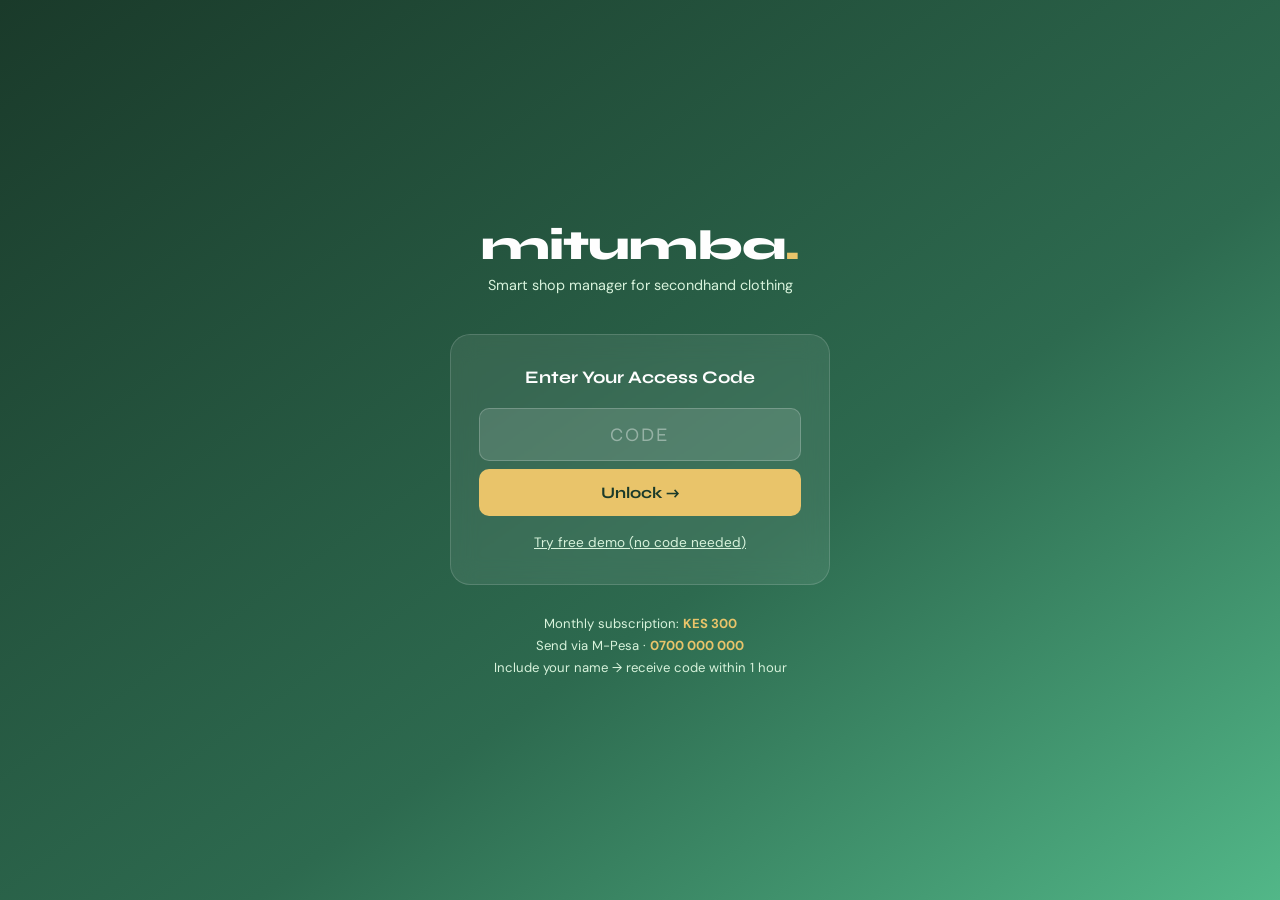
<file: index.html>
<!DOCTYPE html>
<html lang="en">
<head>
<meta charset="UTF-8">
<meta name="viewport" content="width=device-width, initial-scale=1.0, maximum-scale=1.0">
<title>Mitumba Shop Manager</title>
<link href="https://fonts.googleapis.com/css2?family=Syne:wght@400;600;700;800&family=DM+Sans:wght@300;400;500;600&display=swap" rel="stylesheet">
<style>
:root{
  --g9:#1a3a2a;--g8:#1e4d35;--g7:#2d6a4f;--g6:#40916c;--g5:#52b788;
  --g4:#74c69d;--g2:#d8f3dc;--g1:#f0faf3;
  --gold:#e9c46a;--goldd:#c49a3c;--red:#e63946;--orange:#f4a261;
  --w:#fefefe;--gr0:#f8f9fa;--gr1:#f1f3f5;--gr2:#e9ecef;
  --gr4:#adb5bd;--gr6:#6c757d;--gr8:#343a40;
  --sh:0 2px 12px rgba(0,0,0,.08);--shl:0 8px 32px rgba(0,0,0,.12);
  --r:14px;--rs:8px;
}
*{box-sizing:border-box;margin:0;padding:0}
body{font-family:'DM Sans',sans-serif;background:var(--gr0);color:var(--gr8);min-height:100vh;font-size:15px}

/* LOCK */
#lockScreen{position:fixed;inset:0;z-index:9999;background:linear-gradient(145deg,var(--g9),var(--g7) 60%,var(--g5));display:flex;flex-direction:column;align-items:center;justify-content:center;padding:24px}
.ll{font-family:'Syne',sans-serif;font-size:2.6rem;font-weight:800;color:var(--w);letter-spacing:-1px;margin-bottom:6px}
.ll span{color:var(--gold)}
.ls{color:var(--g2);font-size:.9rem;margin-bottom:40px;text-align:center}
.lcard{background:rgba(255,255,255,.08);border:1px solid rgba(255,255,255,.15);border-radius:20px;padding:32px 28px;width:100%;max-width:380px;backdrop-filter:blur(12px)}
.lcard h2{font-family:'Syne',sans-serif;color:var(--w);font-size:1.1rem;margin-bottom:20px;text-align:center}
.linput{width:100%;background:rgba(255,255,255,.12);border:1px solid rgba(255,255,255,.2);border-radius:10px;padding:14px 16px;color:var(--w);font-size:1.2rem;text-align:center;letter-spacing:4px;margin-bottom:8px;font-family:'Syne',sans-serif;outline:none}
.linput::placeholder{color:rgba(255,255,255,.4);letter-spacing:2px}
.lerr{color:#ff8a80;font-size:.85rem;text-align:center;margin-bottom:10px;display:none}
.bunlock{width:100%;padding:14px;background:var(--gold);color:var(--g9);border:none;border-radius:10px;font-family:'Syne',sans-serif;font-weight:700;font-size:1rem;cursor:pointer;transition:all .2s}
.bunlock:hover{background:var(--goldd)}
.ldemo{margin-top:16px;text-align:center}
.ldemo a{color:var(--g2);font-size:.85rem;cursor:pointer;text-decoration:underline}
.lprice{margin-top:28px;text-align:center;color:var(--g2);font-size:.82rem;line-height:1.7}
.lprice strong{color:var(--gold)}

/* APP */
#app{display:none;flex-direction:column;min-height:100vh}
#app.on{display:flex}
header{background:var(--g8);padding:0 16px;display:flex;align-items:center;justify-content:space-between;position:sticky;top:0;z-index:100;height:56px;box-shadow:0 2px 8px rgba(0,0,0,.2)}
.htitle{font-family:'Syne',sans-serif;font-weight:800;font-size:1.2rem;color:var(--w);letter-spacing:-.5px}
.htitle span{color:var(--gold)}
.hbtns{display:flex;gap:8px}
.ibtn{background:rgba(255,255,255,.1);border:none;border-radius:8px;padding:7px 10px;color:var(--w);cursor:pointer;font-size:.8rem;display:flex;align-items:center;gap:4px;transition:all .2s}
.ibtn:hover{background:rgba(255,255,255,.2)}

/* NAV */
nav{background:var(--w);display:flex;overflow-x:auto;border-bottom:2px solid var(--gr1);position:sticky;top:56px;z-index:99;-webkit-overflow-scrolling:touch}
nav::-webkit-scrollbar{display:none}
.ntab{flex:none;padding:14px 16px;border:none;background:none;cursor:pointer;font-family:'DM Sans',sans-serif;font-size:.83rem;font-weight:500;color:var(--gr6);white-space:nowrap;border-bottom:2px solid transparent;margin-bottom:-2px;transition:all .2s}
.ntab.on{color:var(--g7);border-bottom-color:var(--g6);font-weight:600}

/* MAIN */
main{flex:1;padding:16px;max-width:800px;margin:0 auto;width:100%}
.pg{display:none}
.pg.on{display:block}

/* CARDS */
.card{background:var(--w);border-radius:var(--r);padding:20px;box-shadow:var(--sh);margin-bottom:16px}
.ctitle{font-family:'Syne',sans-serif;font-size:1rem;font-weight:700;color:var(--g8);margin-bottom:16px;display:flex;align-items:center;gap:8px}

/* STAT GRID */
.sgrid{display:grid;grid-template-columns:1fr 1fr;gap:12px;margin-bottom:16px}
.sbox{background:var(--w);border-radius:var(--r);padding:16px;box-shadow:var(--sh);border-left:4px solid var(--g5)}
.sbox.red{border-left-color:var(--red)}
.sbox.gold{border-left-color:var(--gold)}
.sbox.ora{border-left-color:var(--orange)}
.slabel{font-size:.74rem;color:var(--gr6);text-transform:uppercase;letter-spacing:.5px;margin-bottom:6px}
.sval{font-family:'Syne',sans-serif;font-size:1.35rem;font-weight:700;color:var(--g8)}
.sval.red{color:var(--red)}
.sval.gold{color:var(--goldd)}

/* PERSONAL DRAW */
.pdraw{background:linear-gradient(135deg,var(--g8),var(--g6));border-radius:var(--r);padding:24px;margin-bottom:16px;text-align:center;box-shadow:var(--shl)}
.pdraw .plabel{color:var(--g2);font-size:.82rem;margin-bottom:8px;text-transform:uppercase;letter-spacing:1px}
.pdraw .pamount{font-family:'Syne',sans-serif;font-size:2.4rem;font-weight:800;color:var(--gold);margin-bottom:4px}
.pdraw .psub{color:var(--g2);font-size:.8rem}

/* FORMS */
.fg{margin-bottom:14px}
.fl{display:block;font-size:.8rem;font-weight:600;color:var(--gr6);text-transform:uppercase;letter-spacing:.5px;margin-bottom:6px}
.fi,.fs{width:100%;padding:11px 14px;border:1.5px solid var(--gr2);border-radius:var(--rs);font-family:'DM Sans',sans-serif;font-size:.95rem;background:var(--w);color:var(--gr8);outline:none;transition:border .2s}
.fi:focus,.fs:focus{border-color:var(--g5)}
.frow{display:grid;grid-template-columns:1fr 1fr;gap:10px}
.fhint{font-size:.76rem;color:var(--gr4);margin-top:4px}

/* BUTTONS */
.btn{padding:12px 20px;border:none;border-radius:var(--rs);cursor:pointer;font-family:'Syne',sans-serif;font-weight:700;font-size:.88rem;transition:all .2s;display:inline-flex;align-items:center;gap:6px}
.bp{background:var(--g6);color:var(--w)}
.bp:hover{background:var(--g7);transform:translateY(-1px)}
.bs{background:var(--gr1);color:var(--gr8)}
.bd{background:var(--red);color:var(--w)}
.bsm{padding:6px 12px;font-size:.78rem}
.bfull{width:100%;justify-content:center}

/* TABLES */
.twrap{overflow-x:auto;-webkit-overflow-scrolling:touch}
table{width:100%;border-collapse:collapse;min-width:480px}
th{background:var(--g1);color:var(--g8);font-family:'Syne',sans-serif;font-size:.76rem;text-transform:uppercase;letter-spacing:.5px;padding:10px 12px;text-align:left}
td{padding:10px 12px;border-bottom:1px solid var(--gr1);font-size:.87rem;color:var(--gr8);vertical-align:middle}
tr:last-child td{border-bottom:none}
tr:hover td{background:var(--g1)}
.badge{display:inline-block;padding:3px 9px;border-radius:20px;font-size:.73rem;font-weight:600}
.bg{background:var(--g2);color:var(--g8)}
.bb{background:#dbeafe;color:#1e40af}
.br{background:#fee2e2;color:#991b1b}
.bo{background:#fef3c7;color:#92400e}

/* STOCK ROWS */
.srow{display:flex;align-items:center;gap:10px;padding:12px 0;border-bottom:1px solid var(--gr1)}
.srow:last-child{border-bottom:none}
.sname{flex:1;font-weight:500}
.sqty{font-family:'Syne',sans-serif;font-weight:700;font-size:1.1rem;min-width:46px;text-align:right}
.sbwrap{flex:2;background:var(--gr1);border-radius:4px;height:8px;overflow:hidden}
.sbar{height:100%;border-radius:4px;transition:width .4s}
.sbar.ok{background:var(--g5)}
.sbar.low{background:var(--orange)}
.sbar.out{background:var(--red)}

/* SETTINGS */
.stitle{font-family:'Syne',sans-serif;font-size:.83rem;font-weight:700;text-transform:uppercase;letter-spacing:1px;color:var(--g7);margin-bottom:12px;padding-bottom:8px;border-bottom:2px solid var(--g2)}
.cgrid{display:grid;grid-template-columns:1fr 1fr;gap:8px}

/* MONTH BAR */
.mbar{display:flex;gap:6px;overflow-x:auto;padding-bottom:4px;margin-bottom:16px;-webkit-overflow-scrolling:touch}
.mbar::-webkit-scrollbar{display:none}
.mchip{flex:none;padding:6px 14px;border-radius:20px;border:none;background:var(--gr1);color:var(--gr6);cursor:pointer;font-size:.82rem;font-weight:500;transition:all .2s}
.mchip.on{background:var(--g6);color:var(--w)}

/* EMPTY */
.empty{text-align:center;padding:36px 20px;color:var(--gr4)}
.empty .ei{font-size:2.8rem;margin-bottom:10px}

/* MODAL */
.moverlay{position:fixed;inset:0;background:rgba(0,0,0,.5);z-index:1000;display:flex;align-items:flex-end;backdrop-filter:blur(4px)}
.modal{background:var(--w);border-radius:20px 20px 0 0;width:100%;max-width:520px;margin:0 auto;padding:24px 20px 32px;max-height:92vh;overflow-y:auto;animation:sup .28s ease}
@keyframes sup{from{transform:translateY(100%)}to{transform:translateY(0)}}
.mtitle{font-family:'Syne',sans-serif;font-weight:700;font-size:1.1rem;color:var(--g8);margin-bottom:20px;display:flex;justify-content:space-between;align-items:center}
.mclose{background:var(--gr1);border:none;border-radius:8px;padding:6px 11px;cursor:pointer;font-size:1rem;line-height:1}

/* FINANCE */
.fline{display:flex;justify-content:space-between;align-items:center;padding:10px 0;border-bottom:1px solid var(--gr1)}
.fline:last-child{border-bottom:none}
.flab{font-size:.88rem;color:var(--gr6)}
.fval{font-family:'Syne',sans-serif;font-weight:600;font-size:.93rem;color:var(--gr8)}
.ftot{background:var(--g1);margin:0 -20px;padding:12px 20px;border-radius:8px}
.ftot .flab{font-weight:700;color:var(--g8)}
.ftot .fval{color:var(--g7);font-size:1.05rem}
.fcost .fval{color:var(--red)}
.lprog{background:var(--gr1);border-radius:8px;height:12px;overflow:hidden;margin:8px 0}
.lbar{background:var(--g5);height:100%;border-radius:8px;transition:width .4s}

/* BUNDLE ITEMS */
.brow{display:grid;grid-template-columns:1fr 80px 32px;gap:6px;margin-bottom:8px;align-items:center}
.badd{background:none;border:1.5px dashed var(--g4);color:var(--g6);border-radius:8px;padding:8px;width:100%;cursor:pointer;font-size:.84rem;margin-bottom:12px;transition:all .2s}
.badd:hover{background:var(--g1)}
.bdel{background:none;border:none;color:var(--gr4);cursor:pointer;font-size:1.1rem;padding:0 4px}
.bdel:hover{color:var(--red)}

/* PREVIEW */
.preview{background:var(--g1);border-radius:var(--rs);padding:12px 14px;margin-bottom:14px;font-size:.84rem;color:var(--g7)}

/* TOAST */
.toast{position:fixed;bottom:24px;left:50%;transform:translateX(-50%);background:var(--g8);color:var(--w);padding:11px 22px;border-radius:24px;font-size:.87rem;font-weight:500;z-index:9000;box-shadow:var(--shl);opacity:0;pointer-events:none;transition:opacity .3s,transform .3s;transform:translateX(-50%) translateY(8px)}
.toast.on{opacity:1;transform:translateX(-50%) translateY(0)}

/* SALE DETAILS */
.saleDetail{font-size:.82rem;color:var(--gr6);margin-top:4px}
.saleNote{background:var(--g1);padding:8px;border-left:3px solid var(--g5);border-radius:4px;font-size:.8rem;color:var(--g7);margin-top:6px;font-style:italic}

/* UTILS */
.fb{display:flex;justify-content:space-between;align-items:center}
.tg{color:var(--g6)}
.tr{color:var(--red)}
.fw7{font-weight:700}
.mb0{margin-bottom:0}
@media(max-width:400px){.sgrid,.frow,.cgrid{grid-template-columns:1fr}}
</style>
</head>
<body>

<!-- LOCK -->
<div id="lockScreen">
  <div class="ll">mitumba<span>.</span></div>
  <p class="ls">Smart shop manager for secondhand clothing</p>
  <div class="lcard">
    <h2>Enter Your Access Code</h2>
    <input class="linput" id="codeInput" type="text" placeholder="CODE" maxlength="10"
           oninput="this.value=this.value.toUpperCase()">
    <div class="lerr" id="lerr">❌ Invalid code. Please try again.</div>
    <button class="bunlock" onclick="checkCode()">Unlock →</button>
    <div class="ldemo"><a onclick="unlockApp()">Try free demo (no code needed)</a></div>
  </div>
  <div class="lprice">
    Monthly subscription: <strong>KES 300</strong><br>
    Send via M-Pesa · <strong>0700 000 000</strong><br>
    Include your name → receive code within 1 hour
  </div>
</div>

<!-- APP -->
<div id="app">
  <header>
    <div class="htitle">mitumba<span>.</span></div>
    <div class="hbtns">
      <button class="ibtn" onclick="exportData()">💾 Backup</button>
      <button class="ibtn" onclick="document.getElementById('impFile').click()">📂 Restore</button>
      <input type="file" id="impFile" accept=".json" style="display:none" onchange="importData(event)">
    </div>
  </header>

  <nav>
    <button class="ntab on" onclick="nav('dashboard',this)">📊 Dashboard</button>
    <button class="ntab" onclick="nav('purchases',this)">📦 Purchases</button>
    <button class="ntab" onclick="nav('sales',this)">💰 Sales</button>
    <button class="ntab" onclick="nav('finance',this)">📈 Finance</button>
    <button class="ntab" onclick="nav('stock',this)">🏪 Stock</button>
    <button class="ntab" onclick="nav('settings',this)">⚙️ Settings</button>
  </nav>

  <main>

    <!-- DASHBOARD -->
    <div class="pg on" id="pg-dashboard">
      <div class="pdraw">
        <div class="plabel">💰 Money for personal use this month</div>
        <div class="pamount" id="dNet">KES 0</div>
        <div class="psub" id="dMonth">–</div>
      </div>
      <div class="sgrid">
        <div class="sbox"><div class="slabel">Revenue this month</div><div class="sval" id="dRev">0</div></div>
        <div class="sbox red"><div class="slabel">Total costs</div><div class="sval red" id="dCosts">0</div></div>
        <div class="sbox gold"><div class="slabel">Items in stock</div><div class="sval gold" id="dStock">0</div></div>
        <div class="sbox ora"><div class="slabel">Loan remaining</div><div class="sval" id="dLoan">0</div></div>
      </div>
      <div class="card">
        <div class="ctitle">🏆 Top selling category this month</div>
        <div id="dTop" class="fw7 tg" style="font-size:1.1rem">–</div>
        <div id="dTopSub" style="font-size:.82rem;color:var(--gr4);margin-top:4px"></div>
      </div>
      <div class="card">
        <div class="ctitle">⚠️ Low stock alerts</div>
        <div id="dAlerts"></div>
      </div>
      <div class="card mb0">
        <div class="ctitle">🕐 Recent sales</div>
        <div id="dRecent"></div>
      </div>
    </div>

    <!-- PURCHASES -->
    <div class="pg" id="pg-purchases">
      <div class="fb" style="margin-bottom:16px">
        <div style="font-family:'Syne',sans-serif;font-weight:700;font-size:1.05rem;color:var(--g8)">Purchase Log</div>
        <button class="btn bp bsm" onclick="showModal('mPurchase')">+ Add Purchase</button>
      </div>
      <div class="card">
        <div class="twrap">
          <table>
            <thead><tr><th>Date</th><th>Category</th><th>Type</th><th>Pieces</th><th>Sellable</th><th>Cost (KES)</th><th>Cost/pc</th><th></th></tr></thead>
            <tbody id="tPurchases"></tbody>
          </table>
        </div>
        <div class="empty" id="ePurchases"><div class="ei">📦</div><p>No purchases yet. Add your first stock!</p></div>
      </div>
    </div>

    <!-- SALES -->
    <div class="pg" id="pg-sales">
      <div class="fb" style="margin-bottom:16px">
        <div style="font-family:'Syne',sans-serif;font-weight:700;font-size:1.05rem;color:var(--g8)">Sales Log</div>
        <button class="btn bp bsm" onclick="showModal('mSale')">+ Add Sale</button>
      </div>
      <div class="card">
        <div id="salesList"></div>
        <div class="empty" id="eSales"><div class="ei">💰</div><p>No sales yet. Record your first sale!</p></div>
      </div>
    </div>

    <!-- FINANCE -->
    <div class="pg" id="pg-finance">
      <div class="mbar" id="mBar"></div>
      <div id="finBody"></div>
    </div>

    <!-- STOCK -->
    <div class="pg" id="pg-stock">
      <div class="card">
        <div class="ctitle">🏪 Current Stock Levels</div>
        <div id="stockList"></div>
      </div>
      <div class="sgrid">
        <div class="sbox"><div class="slabel">Total pieces in stock</div><div class="sval" id="stockTot">0</div></div>
        <div class="sbox gold"><div class="slabel">Stock value (KES)</div><div class="sval gold" id="stockVal">0</div></div>
      </div>
    </div>

    <!-- SETTINGS -->
    <div class="pg" id="pg-settings">
      <div class="card">
        <div style="margin-bottom:20px">
          <div class="stitle">🏪 Shop Info</div>
          <div class="fg"><label class="fl">Shop Name</label><input class="fi" id="sName" placeholder="My Mitumba Shop"></div>
        </div>
        <div style="margin-bottom:20px">
          <div class="stitle">👗 Product Categories (up to 10)</div>
          <div class="cgrid" id="sCats"></div>
        </div>
        <div style="margin-bottom:20px">
          <div class="stitle">💸 Monthly Fixed Costs (KES)</div>
          <div class="frow">
            <div class="fg"><label class="fl">Rent</label><input class="fi" id="sRent" type="number" placeholder="15000"></div>
            <div class="fg"><label class="fl">Wages</label><input class="fi" id="sWages" type="number" placeholder="8000"></div>
          </div>
          <div class="frow">
            <div class="fg"><label class="fl">Other Costs</label><input class="fi" id="sOther" type="number" placeholder="3000"></div>
            <div class="fg"><label class="fl">Annual Tax (KES/year)</label><input class="fi" id="sTax" type="number" placeholder="12000"></div>
          </div>
        </div>
        <div style="margin-bottom:20px">
          <div class="stitle">🏦 Loan Details</div>
          <div class="frow">
            <div class="fg"><label class="fl">Total Borrowed</label><input class="fi" id="sLoanTot" type="number" placeholder="100000"></div>
            <div class="fg"><label class="fl">Monthly Repayment</label><input class="fi" id="sLoanMo" type="number" placeholder="5000"></div>
          </div>
          <div class="fg"><label class="fl">Months Already Paid</label><input class="fi" id="sLoanPd" type="number" placeholder="0"></div>
        </div>
        <div style="margin-bottom:20px">
          <div class="stitle">📦 Bale Settings</div>
          <div class="fg"><label class="fl">Unsellable Rate (%)</label><input class="fi" id="sUnsell" type="number" placeholder="20" min="0" max="100"><div class="fhint">Damaged / unusable pieces per bale. Default: 20%</div></div>
        </div>
        <div style="margin-bottom:24px">
          <div class="stitle">⚠️ Low Stock Alert (pieces)</div>
          <div class="fg"><input class="fi" id="sLowSt" type="number" placeholder="10"><div class="fhint">Show warning when any category falls below this number</div></div>
        </div>
        <button class="btn bp bfull" onclick="saveSettings()">💾 Save Settings</button>
      </div>
    </div>

  </main>
</div>

<!-- MODAL: PURCHASE -->
<div class="moverlay" id="mPurchase" style="display:none" onclick="bgClose(event,'mPurchase')">
  <div class="modal">
    <div class="mtitle">📦 Add Purchase <button class="mclose" onclick="hideModal('mPurchase')">✕</button></div>
    <div class="fg"><label class="fl">Date</label><input class="fi" id="pDate" type="date"></div>
    <div class="frow">
      <div class="fg"><label class="fl">Category</label><select class="fs" id="pCat"></select></div>
      <div class="fg"><label class="fl">Purchase Type</label>
        <select class="fs" id="pType" onchange="updPurchPrev()">
          <option value="Single">Single pieces</option>
          <option value="Bale">Bulk bale</option>
        </select>
      </div>
    </div>
    <div class="frow">
      <div class="fg"><label class="fl">Total Pieces</label><input class="fi" id="pQty" type="number" placeholder="e.g. 300" min="1" oninput="updPurchPrev()"></div>
      <div class="fg"><label class="fl">Total Cost (KES)</label><input class="fi" id="pCost" type="number" placeholder="e.g. 9000" min="0" oninput="updPurchPrev()"></div>
    </div>
    <div class="preview" id="pPrev">Fill in pieces and cost to see calculation preview.</div>
    <button class="btn bp bfull" onclick="savePurchase()">Save Purchase</button>
  </div>
</div>

<!-- MODAL: SALE -->
<div class="moverlay" id="mSale" style="display:none" onclick="bgClose(event,'mSale')">
  <div class="modal">
    <div class="mtitle">💰 Add Sale <button class="mclose" onclick="hideModal('mSale')">✕</button></div>
    <div class="frow">
      <div class="fg"><label class="fl">Date</label><input class="fi" id="sDate" type="date"></div>
      <div class="fg"><label class="fl">Sale Type</label>
        <select class="fs" id="sType">
          <option value="B2C">B2C – Single customer</option>
          <option value="B2B">B2B – Bundle to trader</option>
        </select>
      </div>
    </div>
    <div><label class="fl" style="margin-bottom:8px">Items Sold:</label></div>
    <div id="sItems"></div>
    <button class="badd" onclick="addSaleItem()">+ Add another category</button>
    <div class="fg"><label class="fl">Total Revenue (KES)</label><input class="fi" id="sRev" type="number" placeholder="e.g. 4200" min="0"></div>
    <div class="fg"><label class="fl">Notes (optional)</label><input class="fi" id="sNotes" placeholder="e.g. Regular customer, Gikomba trader"></div>
    <button class="btn bp bfull" onclick="saveSale()">Save Sale</button>
  </div>
</div>

<div class="toast" id="toast"></div>

<script>
// ── STATE ─────────────────────────────────────────────────────
const SK = 'mtb_v3';
const CODES = ['DEMO2025','MTB300','SHOP2025','TESTMTB'];
const MONTHS = ['Jan','Feb','Mar','Apr','May','Jun','Jul','Aug','Sep','Oct','Nov','Dec'];
const MLONG  = ['January','February','March','April','May','June','July','August','September','October','November','December'];

let S = {
  settings:{
    shopName:'My Mitumba Shop',
    cats:['Tops','Dresses','Belts','Handbags','Trousers','Jackets','Kids Clothes','Shoes','Skirts','Accessories'],
    rent:15000,wages:8000,other:3000,tax:12000,
    loanTot:100000,loanMo:5000,loanPd:0,
    unsell:20,lowSt:10
  },
  purchases:[],
  sales:[]
};

function lsLoad(){try{const r=localStorage.getItem(SK);if(r)S=JSON.parse(r)}catch(e){}}
function lsSave(){localStorage.setItem(SK,JSON.stringify(S))}
lsLoad();

// ── LOCK ──────────────────────────────────────────────────────
function checkCode(){
  const v=document.getElementById('codeInput').value.trim().toUpperCase();
  if(CODES.includes(v)){unlockApp()}
  else{
    document.getElementById('lerr').style.display='block';
    document.getElementById('codeInput').style.borderColor='#ff5252';
  }
}
document.getElementById('codeInput').addEventListener('keypress',e=>{if(e.key==='Enter')checkCode()});

function unlockApp(){
  document.getElementById('lockScreen').style.display='none';
  const a=document.getElementById('app');
  a.classList.add('on');
  initApp();
}

// ── INIT ──────────────────────────────────────────────────────
function initApp(){
  loadSettingsUI();
  renderPurchases();
  renderSales();
  renderDashboard();
  renderStock();
  renderFinance();
}

// ── NAV ───────────────────────────────────────────────────────
function nav(id,btn){
  document.querySelectorAll('.pg').forEach(p=>p.classList.remove('on'));
  document.querySelectorAll('.ntab').forEach(t=>t.classList.remove('on'));
  document.getElementById('pg-'+id).classList.add('on');
  btn.classList.add('on');
  if(id==='dashboard')renderDashboard();
  if(id==='finance')renderFinance();
  if(id==='stock')renderStock();
}

// ── MODALS ────────────────────────────────────────────────────
function showModal(id){
  if(id==='mPurchase')initPurchaseModal();
  if(id==='mSale')initSaleModal();
  document.getElementById(id).style.display='flex';
}
function hideModal(id){document.getElementById(id).style.display='none'}
function bgClose(e,id){if(e.target.id===id)hideModal(id)}

// ── SETTINGS ──────────────────────────────────────────────────
function loadSettingsUI(){
  const s=S.settings;
  document.getElementById('sName').value=s.shopName||'';
  document.getElementById('sRent').value=s.rent||'';
  document.getElementById('sWages').value=s.wages||'';
  document.getElementById('sOther').value=s.other||'';
  document.getElementById('sTax').value=s.tax||'';
  document.getElementById('sLoanTot').value=s.loanTot||'';
  document.getElementById('sLoanMo').value=s.loanMo||'';
  document.getElementById('sLoanPd').value=s.loanPd||'';
  document.getElementById('sUnsell').value=s.unsell||20;
  document.getElementById('sLowSt').value=s.lowSt||10;
  const g=document.getElementById('sCats');g.innerHTML='';
  for(let i=0;i<10;i++){
    g.innerHTML+=`<div class="fg mb0"><label class="fl">Cat ${i+1}</label><input class="fi" id="sc${i}" value="${s.cats[i]||''}"></div>`;
  }
}
function saveSettings(){
  const s=S.settings;
  s.shopName=document.getElementById('sName').value||'My Shop';
  s.rent=+document.getElementById('sRent').value||0;
  s.wages=+document.getElementById('sWages').value||0;
  s.other=+document.getElementById('sOther').value||0;
  s.tax=+document.getElementById('sTax').value||0;
  s.loanTot=+document.getElementById('sLoanTot').value||0;
  s.loanMo=+document.getElementById('sLoanMo').value||0;
  s.loanPd=+document.getElementById('sLoanPd').value||0;
  s.unsell=+document.getElementById('sUnsell').value||20;
  s.lowSt=+document.getElementById('sLowSt').value||10;
  s.cats=[];
  for(let i=0;i<10;i++){const v=(document.getElementById('sc'+i)?.value||'').trim();if(v)s.cats.push(v);}
  lsSave();toast('✅ Settings saved!');
}

// ── PURCHASES ─────────────────────────────────────────────────
function initPurchaseModal(){
  document.getElementById('pDate').value=toDay();
  document.getElementById('pQty').value='';
  document.getElementById('pCost').value='';
  document.getElementById('pType').value='Single';
  document.getElementById('pPrev').textContent='Fill in pieces and cost to see calculation preview.';
  // fill category select
  const sel=document.getElementById('pCat');
  sel.innerHTML=S.settings.cats.map(c=>`<option value="${c}">${c}</option>`).join('');
}
function updPurchPrev(){
  const qty=+document.getElementById('pQty').value;
  const cost=+document.getElementById('pCost').value;
  const typ=document.getElementById('pType').value;
  const ur=S.settings.unsell/100;
  if(!qty||!cost){document.getElementById('pPrev').textContent='Fill in pieces and cost to see calculation preview.';return}
  const unsellPcs=typ==='Bale'?Math.round(qty*ur):0;
  const sellable=qty-unsellPcs;
  const cpp=sellable>0?(cost/sellable).toFixed(1):'-';
  document.getElementById('pPrev').innerHTML=
    `<strong>Sellable pieces:</strong> ${sellable}` +
    (typ==='Bale'?`&nbsp;·&nbsp;<strong>Unsellable:</strong> ${unsellPcs}`:'')+
    `&nbsp;·&nbsp;<strong>Cost per piece:</strong> KES ${cpp}`;
}
function savePurchase(){
  const date=document.getElementById('pDate').value;
  const cat=document.getElementById('pCat').value;
  const typ=document.getElementById('pType').value;
  const qty=+document.getElementById('pQty').value;
  const cost=+document.getElementById('pCost').value;
  if(!date||!cat||!qty||!cost){toast('⚠️ Please fill all fields',true);return}
  const unsellPcs=typ==='Bale'?Math.round(qty*S.settings.unsell/100):0;
  const sellable=qty-unsellPcs;
  const cpp=sellable>0?cost/sellable:0;
  S.purchases.push({id:uid(),date,cat,typ,qty,cost,unsellPcs,sellable,cpp});
  lsSave();
  hideModal('mPurchase');
  renderPurchases();renderDashboard();renderStock();
  toast('✅ Purchase saved!');
}
function renderPurchases(){
  const tb=document.getElementById('tPurchases');
  const em=document.getElementById('ePurchases');
  const rows=[...S.purchases].sort((a,b)=>b.date.localeCompare(a.date));
  if(!rows.length){tb.innerHTML='';em.style.display='block';return}
  em.style.display='none';
  tb.innerHTML=rows.map(p=>`<tr>
    <td>${fmtD(p.date)}</td>
    <td><span class="badge bg">${p.cat}</span></td>
    <td><span class="badge ${p.typ==='Bale'?'bb':'bo'}">${p.typ}</span></td>
    <td>${p.qty}</td><td>${p.sellable}</td>
    <td>${fmtN(p.cost)}</td><td>${fmtN(p.cpp)}</td>
    <td><button class="btn bd bsm" onclick="delPurchase('${p.id}')">✕</button></td>
  </tr>`).join('');
}
function delPurchase(id){
  S.purchases=S.purchases.filter(p=>p.id!==id);
  lsSave();renderPurchases();renderDashboard();renderStock();toast('🗑️ Deleted');
}

// ── SALES ─────────────────────────────────────────────────────
let sItemCount=1;
function initSaleModal(){
  document.getElementById('sDate').value=toDay();
  document.getElementById('sType').value='B2C';
  document.getElementById('sRev').value='';
  document.getElementById('sNotes').value='';
  sItemCount=1;
  renderSaleItems();
}
function renderSaleItems(){
  const opts=S.settings.cats.map(c=>`<option value="${c}">${c}</option>`).join('');
  let h='';
  for(let i=0;i<sItemCount;i++){
    h+=`<div class="brow">
      <select class="fs" id="siC${i}">${opts}</select>
      <input class="fi" id="siQ${i}" type="number" placeholder="Qty" min="1">
      <button class="bdel" onclick="remSaleItem(${i})">✕</button>
    </div>`;
  }
  document.getElementById('sItems').innerHTML=h;
}
function addSaleItem(){
  if(sItemCount>=6){toast('Max 6 categories per sale');return}
  sItemCount++;renderSaleItems();
}
function remSaleItem(i){
  const vals=[];
  for(let j=0;j<sItemCount;j++){
    const c=document.getElementById('siC'+j)?.value;
    const q=document.getElementById('siQ'+j)?.value;
    if(j!==i)vals.push({c,q});
  }
  sItemCount=Math.max(1,vals.length);
  const opts=S.settings.cats.map(c=>`<option value="${c}">${c}</option>`).join('');
  let h='';
  for(let j=0;j<sItemCount;j++){
    h+=`<div class="brow">
      <select class="fs" id="siC${j}">${opts}</select>
      <input class="fi" id="siQ${j}" type="number" placeholder="Qty" min="1" value="${vals[j]?.q||''}">
      <button class="bdel" onclick="remSaleItem(${j})">✕</button>
    </div>`;
  }
  document.getElementById('sItems').innerHTML=h;
  vals.forEach((v,j)=>{const sel=document.getElementById('siC'+j);if(sel&&v.c)sel.value=v.c;});
}
function saveSale(){
  const date=document.getElementById('sDate').value;
  const typ=document.getElementById('sType').value;
  const rev=+document.getElementById('sRev').value;
  const notes=document.getElementById('sNotes').value;
  if(!date||!rev){toast('⚠️ Please fill in date and revenue',true);return}
  const items=[];
  for(let i=0;i<sItemCount;i++){
    const c=document.getElementById('siC'+i)?.value;
    const q=+document.getElementById('siQ'+i)?.value;
    if(c&&q>0)items.push({cat:c,qty:q});
  }
  if(!items.length){toast('⚠️ Add at least one item with quantity',true);return}
  S.sales.push({id:uid(),date,typ,items,rev,notes});
  lsSave();
  hideModal('mSale');
  renderSales();renderDashboard();renderStock();
  toast('✅ Sale saved!');
}
function renderSales(){
  const lst=document.getElementById('salesList');
  const em=document.getElementById('eSales');
  const rows=[...S.sales].sort((a,b)=>b.date.localeCompare(a.date));
  if(!rows.length){lst.innerHTML='';em.style.display='block';return}
  em.style.display='none';
  lst.innerHTML=rows.map(s=>`<div style="background:var(--gr1);padding:12px;border-radius:8px;margin-bottom:8px">
    <div style="display:flex;justify-content:space-between;align-items:center;margin-bottom:6px">
      <div style="display:flex;gap:8px;align-items:center">
        <span style="font-weight:600">${fmtD(s.date)}</span>
        <span class="badge ${s.typ==='B2C'?'bg':'bb'}">${s.typ}</span>
        <span style="font-weight:700;color:var(--g6)">KES ${fmtN(s.rev)}</span>
      </div>
      <button class="btn bd bsm" onclick="delSale('${s.id}')">✕</button>
    </div>
    <div class="saleDetail">📦 ${s.items.map(i=>`${i.qty}× ${i.cat}`).join(', ')}</div>
    ${s.notes?`<div class="saleNote">👤 ${s.notes}</div>`:''}
  </div>`).join('');
}
function delSale(id){
  S.sales=S.sales.filter(s=>s.id!==id);
  lsSave();renderSales();renderDashboard();renderStock();toast('🗑️ Deleted');
}

// ── STOCK ─────────────────────────────────────────────────────
function stockData(){
  return S.settings.cats.map(cat=>{
    const purs=S.purchases.filter(p=>p.cat===cat);
    const bought=purs.reduce((s,p)=>s+p.sellable,0);
    const sold=S.sales.reduce((s,sale)=>s+sale.items.filter(i=>i.cat===cat).reduce((ss,i)=>ss+i.qty,0),0);
    const inStock=Math.max(0,bought-sold);
    const totCost=purs.reduce((s,p)=>s+p.cost,0);
    const totSell=purs.reduce((s,p)=>s+p.sellable,0);
    const avgCpp=totSell>0?totCost/totSell:0;
    return{cat,inStock,value:inStock*avgCpp};
  });
}
function renderStock(){
  const data=stockData();
  const al=S.settings.lowSt;
  const mx=Math.max(...data.map(d=>d.inStock),1);
  document.getElementById('stockList').innerHTML=data.map(d=>{
    const pct=Math.round(d.inStock/mx*100);
    const cls=d.inStock===0?'out':d.inStock<=al?'low':'ok';
    const bcls=d.inStock===0?'br':d.inStock<=al?'bo':'bg';
    const lbl=d.inStock===0?'OUT':d.inStock<=al?'LOW':'OK';
    return`<div class="srow">
      <div class="sname">${d.cat}</div>
      <div class="sbwrap"><div class="sbar ${cls}" style="width:${pct}%"></div></div>
      <div class="sqty">${d.inStock}</div>
      <span class="badge ${bcls}">${lbl}</span>
    </div>`;
  }).join('');
  const tot=data.reduce((s,d)=>s+d.inStock,0);
  const val=data.reduce((s,d)=>s+d.value,0);
  document.getElementById('stockTot').textContent=tot+' pcs';
  document.getElementById('stockVal').textContent=fmtN(val);
}

// ── FINANCE ───────────────────────────────────────────────────
let selMo=new Date().getMonth(), selYr=new Date().getFullYear();
function renderFinance(){
  const bar=document.getElementById('mBar');
  bar.innerHTML=MONTHS.map((m,i)=>`<button class="mchip${i===selMo?' on':''}" onclick="selMonth(${i})">${m} ${selYr}</button>`).join('');
  const s=S.settings;
  const rev=S.sales.filter(x=>mMatch(x.date)).reduce((s,x)=>s+x.rev,0);
  const cogs=S.purchases.filter(x=>mMatch(x.date)).reduce((s,x)=>s+x.cost,0);
  const gp=rev-cogs;
  const fixd=s.rent+s.wages+s.other+s.tax/12+s.loanMo;
  const net=gp-fixd;
  const lrem=Math.max(0,s.loanTot-s.loanPd*s.loanMo);
  const lpct=s.loanTot>0?Math.min(100,s.loanPd*s.loanMo/s.loanTot*100):0;
  document.getElementById('finBody').innerHTML=`
    <div class="pdraw" style="margin-bottom:16px">
      <div class="plabel">💰 Money for personal use — ${MLONG[selMo]} ${selYr}</div>
      <div class="pamount" style="color:${net>=0?'var(--gold)':'#ff6b6b'}">${fmtKES(net)}</div>
      <div class="psub">${net>=0?'✅ Profitable month!':'⚠️ Costs exceed revenue this month'}</div>
    </div>
    <div class="card">
      <div class="ctitle">Revenue &amp; Stock Cost</div>
      <div class="fline"><span class="flab">💰 Total Sales Revenue</span><span class="fval tg">${fmtKES(rev)}</span></div>
      <div class="fline fcost"><span class="flab">📦 Stock Purchased (Cost)</span><span class="fval">–${fmtKES(cogs)}</span></div>
      <div class="fline ftot"><span class="flab">GROSS PROFIT</span><span class="fval">${fmtKES(gp)}</span></div>
    </div>
    <div class="card">
      <div class="ctitle">Monthly Costs</div>
      <div class="fline fcost"><span class="flab">🏠 Rent</span><span class="fval">–${fmtKES(s.rent)}</span></div>
      <div class="fline fcost"><span class="flab">👤 Wages</span><span class="fval">–${fmtKES(s.wages)}</span></div>
      <div class="fline fcost"><span class="flab">📦 Other Costs</span><span class="fval">–${fmtKES(s.other)}</span></div>
      <div class="fline fcost"><span class="flab">🏛️ Tax (monthly share)</span><span class="fval">–${fmtKES(s.tax/12)}</span></div>
      <div class="fline fcost"><span class="flab">🏦 Loan Repayment</span><span class="fval">–${fmtKES(s.loanMo)}</span></div>
      <div class="fline ftot"><span class="flab">TOTAL COSTS</span><span class="fval tr">${fmtKES(fixd)}</span></div>
    </div>
    <div class="card">
      <div class="ctitle">🏦 Loan Status</div>
      <div class="fline"><span class="flab">Original loan</span><span class="fval">${fmtKES(s.loanTot)}</span></div>
      <div class="fline"><span class="flab">Months paid</span><span class="fval">${s.loanPd}</span></div>
      <div class="fline"><span class="flab">Total repaid</span><span class="fval">${fmtKES(s.loanPd*s.loanMo)}</span></div>
      <div class="lprog"><div class="lbar" style="width:${lpct}%"></div></div>
      <div class="fline ftot"><span class="flab">REMAINING BALANCE</span><span class="fval" style="color:var(--orange)">${fmtKES(lrem)}</span></div>
    </div>`;
}
function selMonth(m){selMo=m;renderFinance()}
function mMatch(dateStr){
  const d=new Date(dateStr);
  return d.getMonth()===selMo&&d.getFullYear()===selYr;
}

// ── DASHBOARD ─────────────────────────────────────────────────
function renderDashboard(){
  const now=new Date();
  const mo=now.getMonth(),yr=now.getFullYear();
  const s=S.settings;
  const rev=S.sales.filter(x=>{const d=new Date(x.date);return d.getMonth()===mo&&d.getFullYear()===yr}).reduce((s,x)=>s+x.rev,0);
  const cogs=S.purchases.filter(x=>{const d=new Date(x.date);return d.getMonth()===mo&&d.getFullYear()===yr}).reduce((s,x)=>s+x.cost,0);
  const fixd=s.rent+s.wages+s.other+s.tax/12+s.loanMo;
  const net=rev-cogs-fixd;
  const lrem=Math.max(0,s.loanTot-s.loanPd*s.loanMo);
  document.getElementById('dNet').textContent=fmtKES(net);
  document.getElementById('dNet').style.color=net>=0?'var(--gold)':'#ff6b6b';
  document.getElementById('dMonth').textContent=MLONG[mo]+' '+yr;
  document.getElementById('dRev').textContent=fmtKES(rev);
  document.getElementById('dCosts').textContent=fmtKES(fixd+cogs);
  document.getElementById('dLoan').textContent=fmtKES(lrem);
  const sd=stockData();
  document.getElementById('dStock').textContent=sd.reduce((s,d)=>s+d.inStock,0)+' pcs';
  const cs={};
  S.sales.forEach(sale=>{
    const d=new Date(sale.date);
    if(d.getMonth()===mo&&d.getFullYear()===yr)
      sale.items.forEach(i=>{cs[i.cat]=(cs[i.cat]||0)+i.qty});
  });
  const top=Object.entries(cs).sort((a,b)=>b[1]-a[1])[0];
  document.getElementById('dTop').textContent=top?top[0]:'No sales yet';
  document.getElementById('dTopSub').textContent=top?top[1]+' pieces sold this month':'';
  const al=s.lowSt;
  const alItems=sd.filter(d=>d.inStock<=al);
  document.getElementById('dAlerts').innerHTML=alItems.length
    ?alItems.map(d=>`<div class="srow"><div class="sname">${d.cat}</div><span class="badge ${d.inStock===0?'br':'bo'}">${d.inStock===0?'OUT OF STOCK':'LOW: '+d.inStock+' pcs'}</span></div>`).join('')
    :'<p style="font-size:.85rem;color:var(--gr4)">All categories well stocked ✅</p>';
  const rec=[...S.sales].sort((a,b)=>b.date.localeCompare(a.date)).slice(0,5);
  document.getElementById('dRecent').innerHTML=rec.length
    ?rec.map(s=>`<div class="fline"><span class="flab">${fmtD(s.date)} · <span class="badge ${s.typ==='B2C'?'bg':'bb'}">${s.typ}</span> ${s.items.map(i=>i.qty+'× '+i.cat).join(', ')}</span><span class="fval tg">${fmtKES(s.rev)}</span></div>`).join('')
    :'<p style="font-size:.85rem;color:var(--gr4)">No sales yet.</p>';
}

// ── BACKUP / RESTORE ──────────────────────────────────────────
function exportData(){
  const b=new Blob([JSON.stringify(S,null,2)],{type:'application/json'});
  const a=document.createElement('a');
  a.href=URL.createObjectURL(b);
  a.download='mitumba-backup-'+toDay()+'.json';
  a.click();
  toast('💾 Backup downloaded! Upload to Google Drive to keep it safe.');
}
function importData(e){
  const f=e.target.files[0];if(!f)return;
  const r=new FileReader();
  r.onload=ev=>{try{S=JSON.parse(ev.target.result);lsSave();initApp();toast('✅ Data restored!')}catch{toast('❌ Invalid backup file',true)}};
  r.readAsText(f);
}

// ── UTILS ─────────────────────────────────────────────────────
function uid(){return Math.random().toString(36).substr(2,9)}
function toDay(){return new Date().toISOString().split('T')[0]}
function fmtD(d){if(!d)return'';const[y,m,day]=d.split('-');return`${day}/${m}/${y}`}
function fmtN(n){return Math.round(n).toLocaleString()}
function fmtKES(n){return'KES '+Math.round(n).toLocaleString()}
let _toastT=null;
function toast(msg,err){
  const t=document.getElementById('toast');
  t.textContent=msg;
  t.style.background=err?'var(--red)':'var(--g8)';
  t.classList.add('on');
  if(_toastT)clearTimeout(_toastT);
  _toastT=setTimeout(()=>t.classList.remove('on'),2800);
}
</script>
</body>
</html>
</file>
